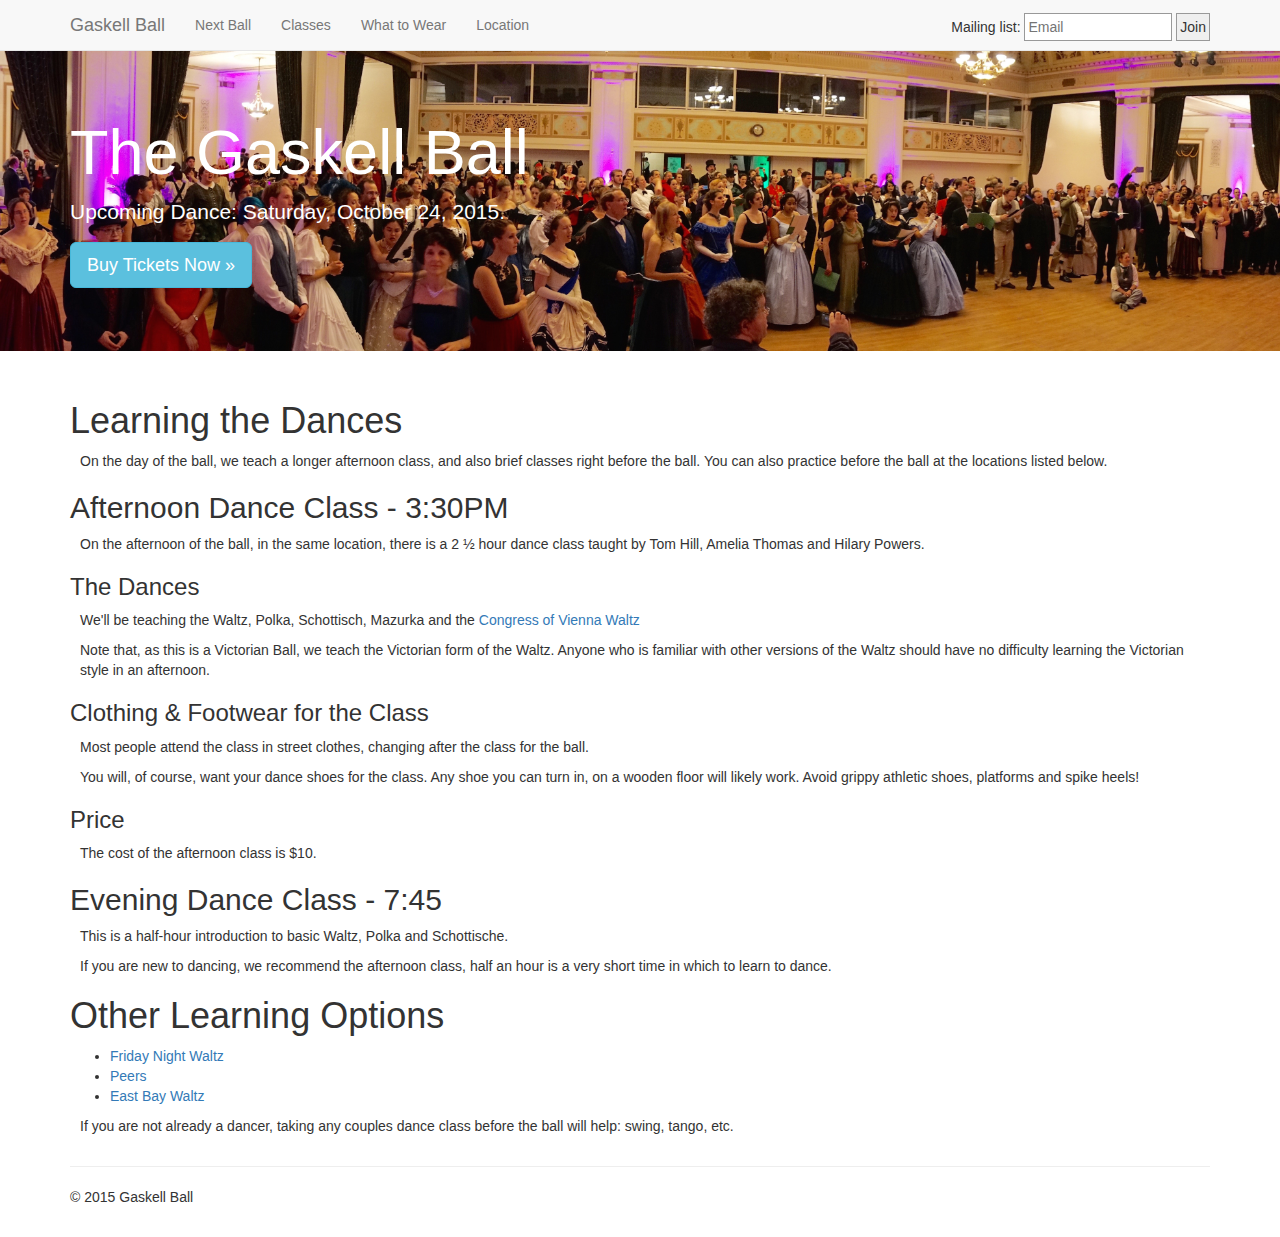
<file: classes.html>
<!DOCTYPE html>
<html lang="en">
  <head>
    <meta charset="utf-8">
    <meta http-equiv="X-UA-Compatible" content="IE=edge">
    <meta name="viewport" content="width=device-width, initial-scale=1">
    <!-- The above 3 meta tags *must* come first in the head; any other head content must come *after* these tags -->
    <meta name="description" content="">
    <meta name="author" content="">
    <link rel="icon" href="favicon.ico">

    <title>Gaskell Formal Victorian Costume Ball - Classes</title>

    <!-- Bootstrap core CSS -->
    <link href="https://maxcdn.bootstrapcdn.com/bootstrap/3.3.5/css/bootstrap.min.css" rel="stylesheet">

    <!-- Custom styles for this template -->
    <link href="jumbotron.css" rel="stylesheet">

    <!-- HTML5 shim and Respond.js for IE8 support of HTML5 elements and media queries -->
    <!--[if lt IE 9]>
      <script src="https://oss.maxcdn.com/html5shiv/3.7.2/html5shiv.min.js"></script>
      <script src="https://oss.maxcdn.com/respond/1.4.2/respond.min.js"></script>
    <![endif]-->
    <link rel="apple-touch-icon" sizes="57x57" href="fd/apple-icon-57x57.png">
    <link rel="apple-touch-icon" sizes="60x60" href="fd/apple-icon-60x60.png">
    <link rel="apple-touch-icon" sizes="72x72" href="fd/apple-icon-72x72.png">
    <link rel="apple-touch-icon" sizes="76x76" href="fd/apple-icon-76x76.png">
    <link rel="apple-touch-icon" sizes="114x114" href="fd/apple-icon-114x114.png">
    <link rel="apple-touch-icon" sizes="120x120" href="fd/apple-icon-120x120.png">
    <link rel="apple-touch-icon" sizes="144x144" href="fd/apple-icon-144x144.png">
    <link rel="apple-touch-icon" sizes="152x152" href="fd/apple-icon-152x152.png">
    <link rel="apple-touch-icon" sizes="180x180" href="fd/apple-icon-180x180.png">
    <link rel="icon" type="image/png" sizes="192x192"  href="fd/android-icon-192x192.png">
    <link rel="icon" type="image/png" sizes="32x32" href="fd/favicon-32x32.png">
    <link rel="icon" type="image/png" sizes="96x96" href="fd/favicon-96x96.png">
    <link rel="icon" type="image/png" sizes="16x16" href="fd/favicon-16x16.png">
    <link rel="manifest" href="fd/manifest.json">
    <meta name="msapplication-TileColor" content="#ffffff">
    <meta name="msapplication-TileImage" content="fd/ms-icon-144x144.png">
    <meta name="theme-color" content="#ffffff">

  </head>

  <body>

    <div id="navigation">
    </div>
    <!-- Main jumbotron for a primary marketing message or call to action -->
   <div class="jumbotron">
      <div class="container">
        <h1>The Gaskell Ball</h1>
        <p>Upcoming Dance: Saturday, October 24, 2015.</p>
        <p><a class="btn btn-info btn-lg" href="https://squareup.com/market/ye-gaskell-occasional-dance-society/admission-to-the-october-th-gaskell-ball-1" role="button">Buy Tickets Now &raquo;</a></p>
      </div>
    </div>

    <div class="container">
      <!-- Example row of columns -->
      <div class="row">
        <div class="col-md-12 indented-text">
            <h1>Learning the Dances</h1>
                <p>On the day of the ball, we teach a longer afternoon class, and also brief classes right before the ball. You can also practice before the ball at the locations listed below.</p>
          <h2>Afternoon Dance Class - 3:30PM</h2>
          <p>On the afternoon of the ball, in the same location, there is a 2 ½ hour dance class taught by Tom Hill, Amelia Thomas and Hilary Powers.</p>
            <h3>The Dances</h3>
                <p>We'll be teaching the Waltz, Polka, Schottisch, Mazurka and the <a href="congress.html">Congress of Vienna Waltz</a></p>
                <p>Note that, as this is a Victorian Ball, we teach the Victorian form of the Waltz. Anyone who is familiar with other versions of the Waltz should have no difficulty learning the Victorian style in an afternoon.</P>
            <h3>Clothing & Footwear for the Class</h3>
          <p>Most people attend the class in street clothes, changing after the class for the ball.</p>
            <p>You will, of course, want your dance shoes for the class. Any shoe you can turn in, on a wooden floor will likely work. Avoid grippy athletic shoes, platforms and spike heels!</p>


            <h3>Price</h3>
            <p>The cost of the afternoon class is $10.</p>

          <h2 id="evening">Evening Dance Class - 7:45</h2>
          <p>This is a half-hour introduction to basic Waltz, Polka and Schottische.</p>
          <p>If you are new to dancing, we recommend the afternoon class, half an hour is a very short time in which to learn to dance.</p>
          <h1>Other Learning Options</h1>
          <ul>
                <li><a href="http://fridaynightwaltz.com">Friday Night Waltz</a>
                <li><a href="http://peersdance.org/dance.html">Peers</a>
                <li><a href="http://eastbaywaltz.com">East Bay Waltz</a>
            </ul>
            <p>If you are not already a dancer, taking any couples dance class before the ball will help: swing, tango, etc.</p>
          
        </div>
        
      </div>

      <hr>

      <div id="footer">
      </div>
    </div> <!-- /container -->


    <!-- Bootstrap core JavaScript
    ================================================== -->
    <!-- Placed at the end of the document so the pages load faster -->
    <script src="https://ajax.googleapis.com/ajax/libs/jquery/1.11.3/jquery.min.js"></script>
    <script src="https://maxcdn.bootstrapcdn.com/bootstrap/3.3.5/js/bootstrap.min.js"></script>
    <!-- IE10 viewport hack for Surface/desktop Windows 8 bug -->
    <script src="js/ie10-viewport-bug-workaround.js"></script>
    <script>
        $('#navigation').load('navigation.html');
        $('#footer').load('footer.html');
    </script>
  </body>
</html>
</file>
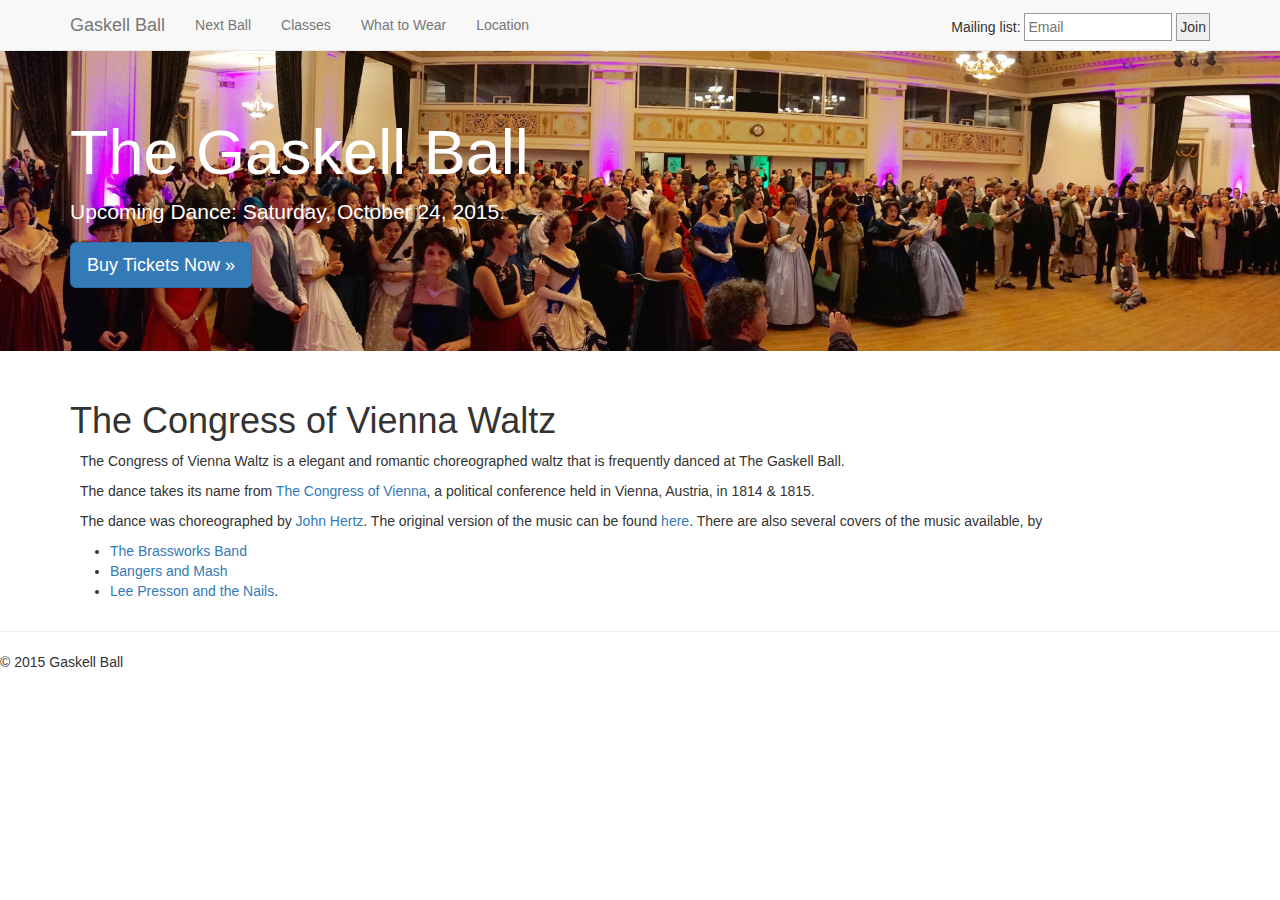
<file: congress.html>
<!DOCTYPE html>
<html lang="en">
  <head>
    <meta charset="utf-8">
    <meta http-equiv="X-UA-Compatible" content="IE=edge">
    <meta name="viewport" content="width=device-width, initial-scale=1">
    <!-- The above 3 meta tags *must* come first in the head; any other head content must come *after* these tags -->
    <meta name="description" content="">
    <link rel="icon" href="favicon.ico">

    <title>Gaskell Formal Victorian Costume Ball The Congress of Vienna</title>

    <link href="https://maxcdn.bootstrapcdn.com/bootstrap/3.3.5/css/bootstrap.min.css" rel="stylesheet">

    <!-- Custom styles for this template -->
    <link href="jumbotron.css" rel="stylesheet">

    <!-- HTML5 shim and Respond.js for IE8 support of HTML5 elements and media queries -->
    <!--[if lt IE 9]>
      <script src="https://oss.maxcdn.com/html5shiv/3.7.2/html5shiv.min.js"></script>
      <script src="https://oss.maxcdn.com/respond/1.4.2/respond.min.js"></script>
    <![endif]-->
    <link rel="apple-touch-icon" sizes="57x57" href="fd/apple-icon-57x57.png">
    <link rel="apple-touch-icon" sizes="60x60" href="fd/apple-icon-60x60.png">
    <link rel="apple-touch-icon" sizes="72x72" href="fd/apple-icon-72x72.png">
    <link rel="apple-touch-icon" sizes="76x76" href="fd/apple-icon-76x76.png">
    <link rel="apple-touch-icon" sizes="114x114" href="fd/apple-icon-114x114.png">
    <link rel="apple-touch-icon" sizes="120x120" href="fd/apple-icon-120x120.png">
    <link rel="apple-touch-icon" sizes="144x144" href="fd/apple-icon-144x144.png">
    <link rel="apple-touch-icon" sizes="152x152" href="fd/apple-icon-152x152.png">
    <link rel="apple-touch-icon" sizes="180x180" href="fd/apple-icon-180x180.png">
    <link rel="icon" type="image/png" sizes="192x192"  href="fd/android-icon-192x192.png">
    <link rel="icon" type="image/png" sizes="32x32" href="fd/favicon-32x32.png">
    <link rel="icon" type="image/png" sizes="96x96" href="fd/favicon-96x96.png">
    <link rel="icon" type="image/png" sizes="16x16" href="fd/favicon-16x16.png">
    <link rel="manifest" href="fd/manifest.json">
    <meta name="msapplication-TileColor" content="#ffffff">
    <meta name="msapplication-TileImage" content="fd/ms-icon-144x144.png">
    <meta name="theme-color" content="#ffffff">
  </head>

  <body>

    <div id="navigation">
    </div>

    <!-- Main jumbotron for a primary marketing message or call to action -->
    <div class="jumbotron">
      <div class="container">
        <h1>The Gaskell Ball</h1>
        <p>Upcoming Dance: Saturday, October 24, 2015.</p>
        <p><a class="btn btn-primary btn-lg" href="https://squareup.com/market/ye-gaskell-occasional-dance-society/admission-to-the-october-th-gaskell-ball-1" role="button">Buy Tickets Now &raquo;</a></p>
      </div>
    </div>

    <div class="container">
      <div class="row">
        <div class="col-md-12 indented-text">
            <h1 id="pageName">The Congress of Vienna Waltz</h1>
            <div class="feature">
                <p>The Congress of Vienna Waltz is a elegant and romantic choreographed waltz that is frequently
                danced at The Gaskell Ball.</p>
                <p>The dance takes its name from
                <a href="http://en.wikipedia.org/wiki/Congress_of_Vienna">The Congress of Vienna</a>, a political
                conference held in Vienna, Austria, in 1814 & 1815.</p>
                <p>The dance was choreographed by <a href="http://en.wikipedia.org/wiki/John_Hertz_%28fan%29">John Hertz</a>.
                The original version of the music can be found <a href="http://tibit.com/congress/">here</a>. There
                are also several covers of the music available, by</p>
                <ul>
                    <li><a href="http://www.brassworksband.com/recordings.html">The Brassworks Band</a>
                    <li><a href="http://www.well.com/~cwj/bangersandmash/BatF.html">Bangers and Mash</a>
                    <li><a href="http://itunes.apple.com/us/album/balls-in-your-face/id377568197">Lee Presson and the Nails</a>.
                </ul>
            </div>
        </div>

       </div>
      </div>

      <hr>

      <div id="footer">
      </div>
    </div> <!-- /container -->


    <!-- Bootstrap core JavaScript
    ================================================== -->
    <!-- Placed at the end of the document so the pages load faster -->
    <script src="https://ajax.googleapis.com/ajax/libs/jquery/1.11.3/jquery.min.js"></script>
    <script src="https://maxcdn.bootstrapcdn.com/bootstrap/3.3.5/js/bootstrap.min.js"></script>
    <!-- IE10 viewport hack for Surface/desktop Windows 8 bug -->
    <script src="js/ie10-viewport-bug-workaround.js"></script>
    <script>
        $('#navigation').load('navigation.html');
        $('#footer').load('footer.html');
    </script>
  </body>
</html>
</file>
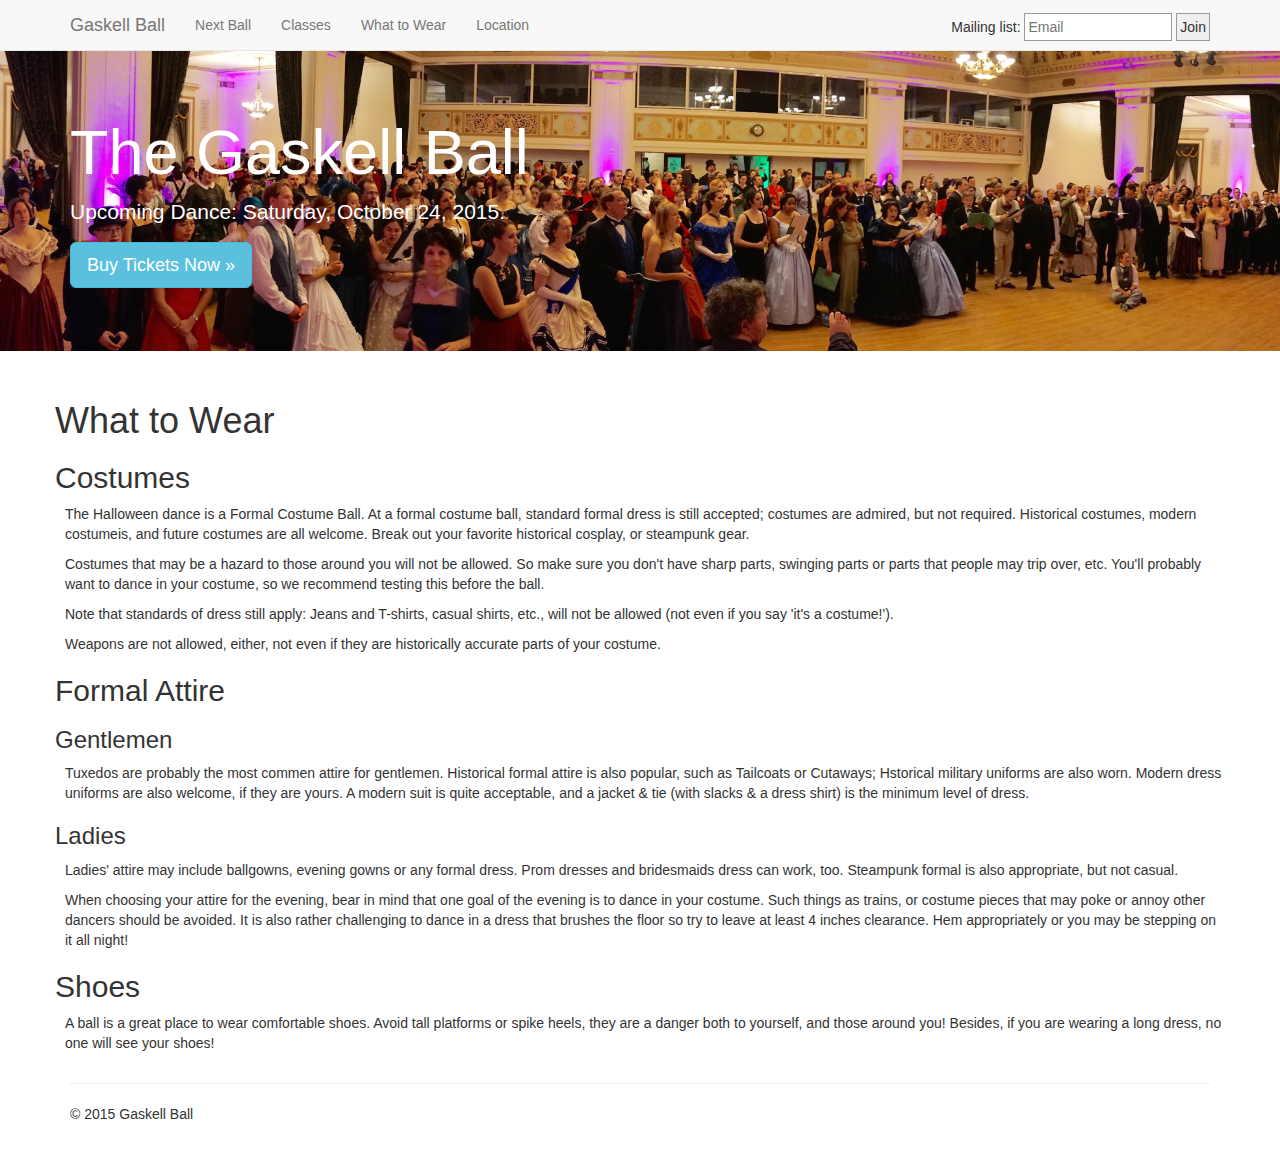
<file: costumes.html>
<!DOCTYPE html>
<html lang="en">
  <head>
    <meta charset="utf-8">
    <meta http-equiv="X-UA-Compatible" content="IE=edge">
    <meta name="viewport" content="width=device-width, initial-scale=1">
    <!-- The above 3 meta tags *must* come first in the head; any other head content must come *after* these tags -->
    <meta name="description" content="">
    <meta name="author" content="">
    <link rel="icon" href="favicon.ico">

    <title>Gaskell Formal Victorian Costume Ball - How to Dress</title>

    <!-- Bootstrap core CSS -->
    <link href="https://maxcdn.bootstrapcdn.com/bootstrap/3.3.5/css/bootstrap.min.css" rel="stylesheet">

    <!-- Custom styles for this template -->
    <link href="jumbotron.css" rel="stylesheet">

    <!-- HTML5 shim and Respond.js for IE8 support of HTML5 elements and media queries -->
    <!--[if lt IE 9]>
      <script src="https://oss.maxcdn.com/html5shiv/3.7.2/html5shiv.min.js"></script>
      <script src="https://oss.maxcdn.com/respond/1.4.2/respond.min.js"></script>
    <![endif]-->
    <link rel="apple-touch-icon" sizes="57x57" href="fd/apple-icon-57x57.png">
    <link rel="apple-touch-icon" sizes="60x60" href="fd/apple-icon-60x60.png">
    <link rel="apple-touch-icon" sizes="72x72" href="fd/apple-icon-72x72.png">
    <link rel="apple-touch-icon" sizes="76x76" href="fd/apple-icon-76x76.png">
    <link rel="apple-touch-icon" sizes="114x114" href="fd/apple-icon-114x114.png">
    <link rel="apple-touch-icon" sizes="120x120" href="fd/apple-icon-120x120.png">
    <link rel="apple-touch-icon" sizes="144x144" href="fd/apple-icon-144x144.png">
    <link rel="apple-touch-icon" sizes="152x152" href="fd/apple-icon-152x152.png">
    <link rel="apple-touch-icon" sizes="180x180" href="fd/apple-icon-180x180.png">
    <link rel="icon" type="image/png" sizes="192x192"  href="fd/android-icon-192x192.png">
    <link rel="icon" type="image/png" sizes="32x32" href="fd/favicon-32x32.png">
    <link rel="icon" type="image/png" sizes="96x96" href="fd/favicon-96x96.png">
    <link rel="icon" type="image/png" sizes="16x16" href="fd/favicon-16x16.png">
    <link rel="manifest" href="fd/manifest.json">
    <meta name="msapplication-TileColor" content="#ffffff">
    <meta name="msapplication-TileImage" content="fd/ms-icon-144x144.png">
    <meta name="theme-color" content="#ffffff">

  </head>

  <body>

    <div id="navigation">
    </div>
    <!-- Main jumbotron for a primary marketing message or call to action -->
   <div class="jumbotron">
      <div class="container">
        <h1>The Gaskell Ball</h1>
        <p>Upcoming Dance: Saturday, October 24, 2015.</p>
        <p><a class="btn btn-info btn-lg" href="https://squareup.com/market/ye-gaskell-occasional-dance-society/admission-to-the-october-th-gaskell-ball-1" role="button">Buy Tickets Now &raquo;</a></p>
      </div>
    </div>

    <div class="container">
      <!-- Example row of columns -->
      <div class="row">
        <div class="col-md-16 indented-text">
          <h1>What to Wear</h1>

<h2>Costumes</h2>
<p>The Halloween dance is a Formal Costume Ball. At a formal costume ball, standard formal dress is still accepted; costumes are admired, but not required. Historical costumes, modern costumeis, and future costumes are all welcome. Break out your favorite historical cosplay, or steampunk gear.</p>

<p>Costumes that may be a hazard to those around you will not be allowed. So make sure you don't have sharp parts, swinging parts or parts that people may trip over, etc. You'll probably want to dance in your costume, so we recommend testing this before the ball.</p>

<p>Note that standards of dress still apply: Jeans and T-shirts, casual shirts, etc., will not be allowed (not even if you say 'it's a costume!').</p>
 <p>Weapons are not allowed, either, not even if they are historically accurate parts of your costume.</p>


<h2>Formal Attire</h2>
<h3>Gentlemen</h3>

<p>Tuxedos are probably the most commen attire for gentlemen. Historical formal attire is also popular, such as Tailcoats or Cutaways; Hstorical military uniforms are also worn. Modern dress uniforms are also welcome, if they are yours. A modern suit is quite acceptable, and a jacket & tie (with slacks & a dress shirt) is the minimum level of dress.</p>



<h3>Ladies</h3>

<p>Ladies' attire may include ballgowns, evening gowns or any formal dress. Prom dresses and bridesmaids dress can work, too. Steampunk formal is also appropriate, but not casual.</p>

<p>When choosing your attire for the evening, bear in mind that one goal of the evening is to dance in your costume. Such things as trains, or costume pieces that may poke or annoy other dancers should be avoided. It is also rather challenging to dance in a dress that brushes the floor so try to leave at least 4 inches clearance. Hem appropriately or you may be stepping on it all night!</p>
<h2>Shoes</h2>

<p>A ball is a great place to wear comfortable shoes. Avoid tall platforms or spike heels, they are a danger both to yourself, and those around you! Besides, if you are wearing a long dress, no one will see your shoes!<p>

          
        </div>
        
      </div>

      <hr>

      <div id="footer">
      </div>
    </div> <!-- /container -->


    <!-- Bootstrap core JavaScript
    ================================================== -->
    <!-- Placed at the end of the document so the pages load faster -->
    <script src="https://ajax.googleapis.com/ajax/libs/jquery/1.11.3/jquery.min.js"></script>
    <script src="https://maxcdn.bootstrapcdn.com/bootstrap/3.3.5/js/bootstrap.min.js"></script>
    <!-- IE10 viewport hack for Surface/desktop Windows 8 bug -->
    <script src="js/ie10-viewport-bug-workaround.js"></script>
    <script>
        $('#navigation').load('navigation.html');
        $('#footer').load('footer.html');
    </script>
  </body>
</html>
</file>
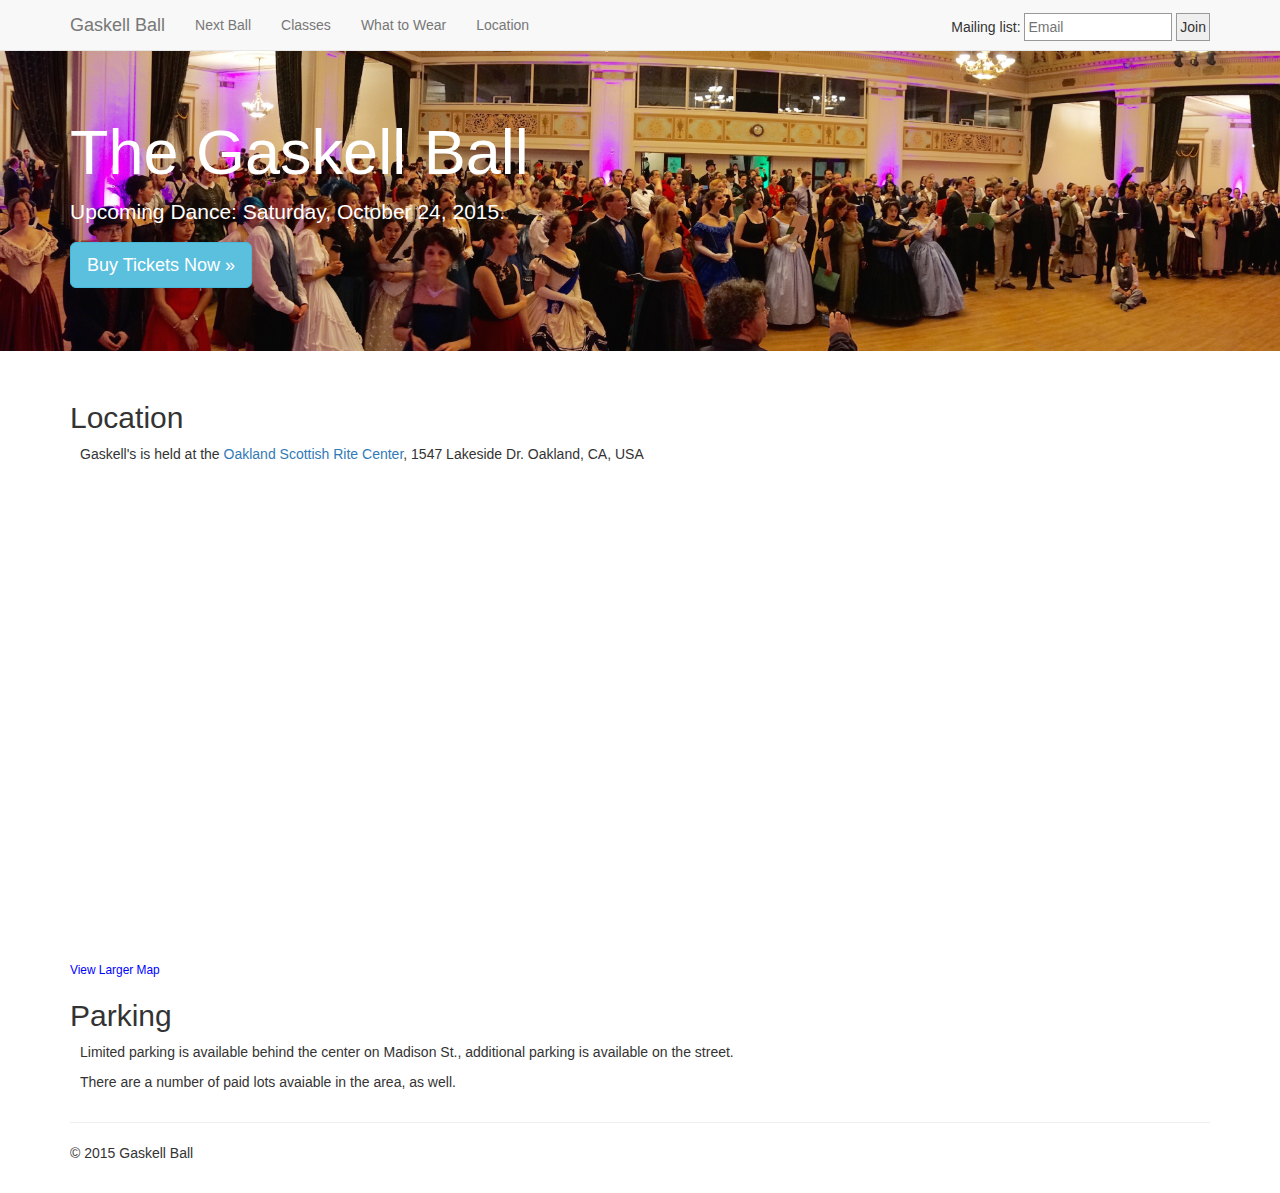
<file: location.html>
<!DOCTYPE html>
<html lang="en">
  <head>
    <meta charset="utf-8">
    <meta http-equiv="X-UA-Compatible" content="IE=edge">
    <meta name="viewport" content="width=device-width, initial-scale=1">
    <!-- The above 3 meta tags *must* come first in the head; any other head content must come *after* these tags -->
    <meta name="description" content="">
    <meta name="author" content="">
    <link rel="icon" href="favicon.ico">

    <title>Gaskell Formal Victorian Costume Ball - Location</title>

    <!-- Bootstrap core CSS -->
    <link href="https://maxcdn.bootstrapcdn.com/bootstrap/3.3.5/css/bootstrap.min.css" rel="stylesheet">

    <!-- Custom styles for this template -->
    <link href="jumbotron.css" rel="stylesheet">

    <!-- HTML5 shim and Respond.js for IE8 support of HTML5 elements and media queries -->
    <!--[if lt IE 9]>
      <script src="https://oss.maxcdn.com/html5shiv/3.7.2/html5shiv.min.js"></script>
      <script src="https://oss.maxcdn.com/respond/1.4.2/respond.min.js"></script>
    <![endif]-->
    <link rel="apple-touch-icon" sizes="57x57" href="fd/apple-icon-57x57.png">
    <link rel="apple-touch-icon" sizes="60x60" href="fd/apple-icon-60x60.png">
    <link rel="apple-touch-icon" sizes="72x72" href="fd/apple-icon-72x72.png">
    <link rel="apple-touch-icon" sizes="76x76" href="fd/apple-icon-76x76.png">
    <link rel="apple-touch-icon" sizes="114x114" href="fd/apple-icon-114x114.png">
    <link rel="apple-touch-icon" sizes="120x120" href="fd/apple-icon-120x120.png">
    <link rel="apple-touch-icon" sizes="144x144" href="fd/apple-icon-144x144.png">
    <link rel="apple-touch-icon" sizes="152x152" href="fd/apple-icon-152x152.png">
    <link rel="apple-touch-icon" sizes="180x180" href="fd/apple-icon-180x180.png">
    <link rel="icon" type="image/png" sizes="192x192"  href="fd/android-icon-192x192.png">
    <link rel="icon" type="image/png" sizes="32x32" href="fd/favicon-32x32.png">
    <link rel="icon" type="image/png" sizes="96x96" href="fd/favicon-96x96.png">
    <link rel="icon" type="image/png" sizes="16x16" href="fd/favicon-16x16.png">
    <link rel="manifest" href="fd/manifest.json">
    <meta name="msapplication-TileColor" content="#ffffff">
    <meta name="msapplication-TileImage" content="fd/ms-icon-144x144.png">
    <meta name="theme-color" content="#ffffff">

  </head>

  <body>

    <div id="navigation">
    </div>
    <!-- Main jumbotron for a primary marketing message or call to action -->
    <div class="jumbotron">
      <div class="container">
        <h1>The Gaskell Ball</h1>
        <p>Upcoming Dance: Saturday, October 24, 2015.</p>
        <p><a class="btn btn-info btn-lg" href="https://squareup.com/market/ye-gaskell-occasional-dance-society/admission-to-the-october-th-gaskell-ball-1" role="button">Buy Tickets Now &raquo;</a></p>
      </div>
    </div>

    <div class="container">
      <!-- Example row of columns -->
      <div class="row">
        <div class="col-md-12 indented-text">
          <h2>Location</h2>

<p>Gaskell's is held at the <a href="http://oaklandscottishrite.com/">Oakland Scottish Rite Center</a>, 1547 Lakeside Dr. Oakland, CA, USA</p>
<iframe width="640" height="480" frameborder="0" scrolling="no" marginheight="0" marginwidth="0" src="http://maps.google.com/maps?f=q&amp;source=s_q&amp;hl=en&amp;geocode=&amp;q=scottish+rite+oakland&amp;aq=&amp;sll=37.0625,-95.677068&amp;sspn=36.999937,72.070313&amp;vpsrc=6&amp;ie=UTF8&amp;hq=scottish+rite&amp;hnear=Oakland,+Alameda,+California&amp;t=m&amp;cid=8207516474646682173&amp;ll=37.811072,-122.260151&amp;spn=0.032549,0.054932&amp;z=14&amp;iwloc=A&amp;output=embed"></iframe><br /><small><a href="http://maps.google.com/maps?f=q&amp;source=embed&amp;hl=en&amp;geocode=&amp;q=scottish+rite+oakland&amp;aq=&amp;sll=37.0625,-95.677068&amp;sspn=36.999937,72.070313&amp;vpsrc=6&amp;ie=UTF8&amp;hq=scottish+rite&amp;hnear=Oakland,+Alameda,+California&amp;t=m&amp;cid=8207516474646682173&amp;ll=37.811072,-122.260151&amp;spn=0.032549,0.054932&amp;z=14&amp;iwloc=A" style="color:#0000FF;text-align:left">View Larger Map</a></small>

<h2>Parking</h2>

<p>Limited parking is available behind the center on Madison St., additional parking is available on the street.</p>
<p>There are a number of paid lots avaiable in the area, as well. </p>
        
          
        </div>
        
      </div>

      <hr>

       <div id="footer">
      </div>
    </div> <!-- /container -->


    <!-- Bootstrap core JavaScript
    ================================================== -->
    <!-- Placed at the end of the document so the pages load faster -->
    <script src="https://ajax.googleapis.com/ajax/libs/jquery/1.11.3/jquery.min.js"></script>
    <script src="https://maxcdn.bootstrapcdn.com/bootstrap/3.3.5/js/bootstrap.min.js"></script>
    <!-- IE10 viewport hack for Surface/desktop Windows 8 bug -->
    <script src="js/ie10-viewport-bug-workaround.js"></script>
        <script>
    $(document).ready(function() {
        $('#navigation').load('navigation.html');
        $('#footer').load('footer.html');

    });
    </script>
  </body>
</html>
</file>
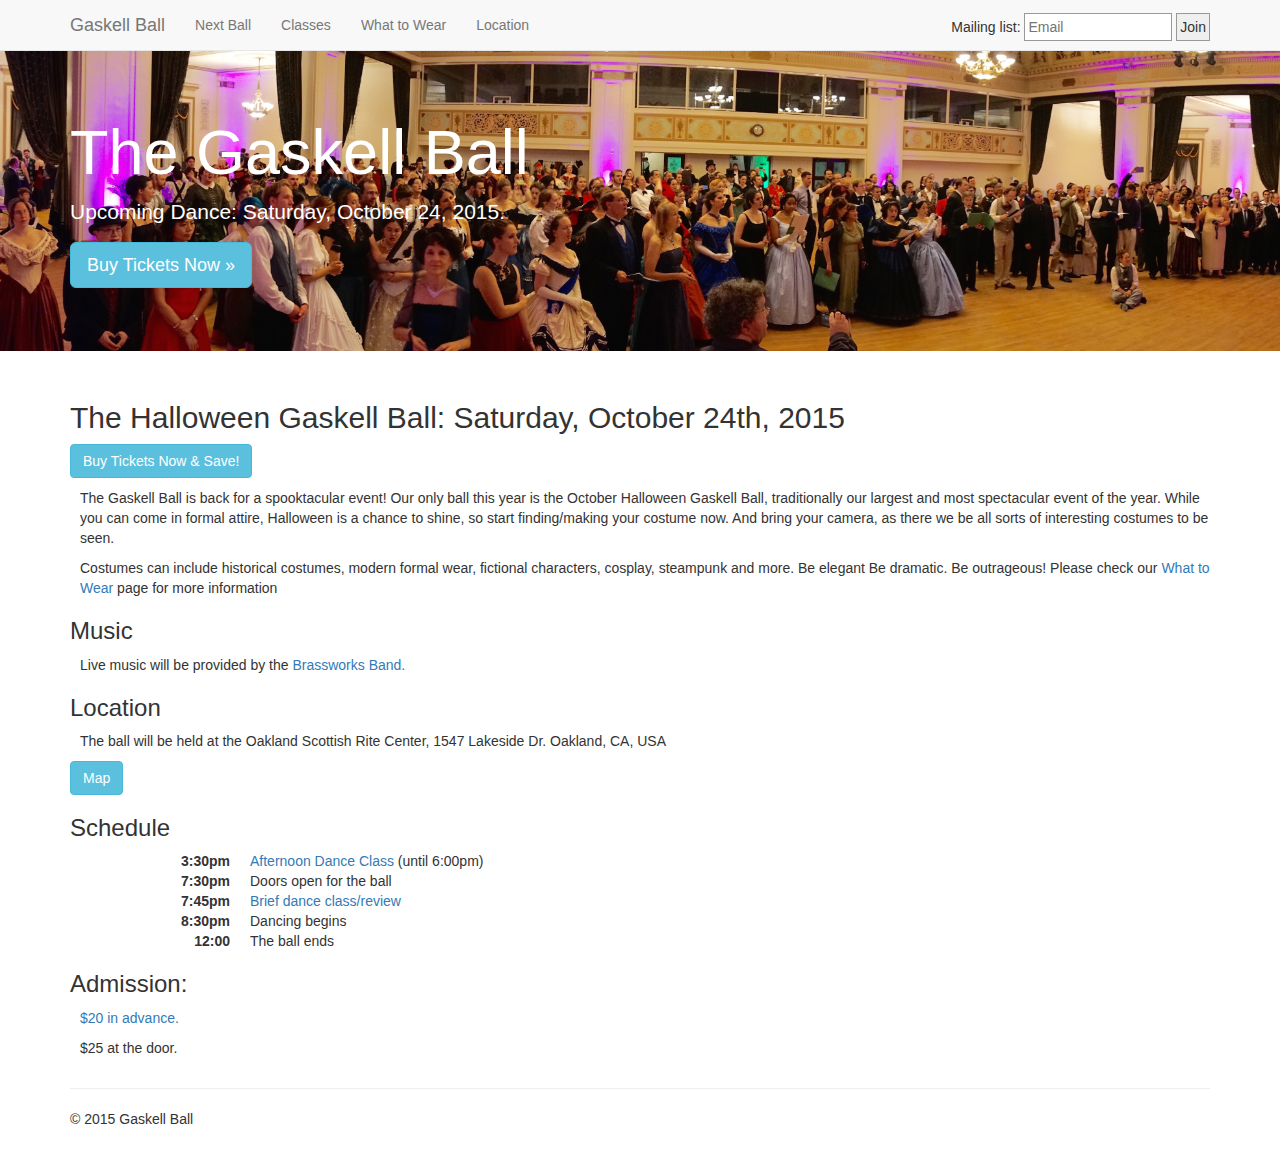
<file: upcomingevents.html>
<!DOCTYPE html>
<html lang="en">
  <head>
    <meta charset="utf-8">
    <meta http-equiv="X-UA-Compatible" content="IE=edge">
    <meta name="viewport" content="width=device-width, initial-scale=1">
    <!-- The above 3 meta tags *must* come first in the head; any other head content must come *after* these tags -->
    <meta name="description" content="">
    <meta name="author" content="">
    <link rel="icon" href="favicon.ico">

    <title>Gaskell Formal Victorian Costume Ball - Next Ball</title>

    <!-- Bootstrap core CSS -->
    <link href="https://maxcdn.bootstrapcdn.com/bootstrap/3.3.5/css/bootstrap.min.css" rel="stylesheet">

    <!-- Custom styles for this template -->
    <link href="jumbotron.css" rel="stylesheet">

    <!-- HTML5 shim and Respond.js for IE8 support of HTML5 elements and media queries -->
    <!--[if lt IE 9]>
      <script src="https://oss.maxcdn.com/html5shiv/3.7.2/html5shiv.min.js"></script>
      <script src="https://oss.maxcdn.com/respond/1.4.2/respond.min.js"></script>
    <![endif]-->
    <link rel="apple-touch-icon" sizes="57x57" href="fd/apple-icon-57x57.png">
    <link rel="apple-touch-icon" sizes="60x60" href="fd/apple-icon-60x60.png">
    <link rel="apple-touch-icon" sizes="72x72" href="fd/apple-icon-72x72.png">
    <link rel="apple-touch-icon" sizes="76x76" href="fd/apple-icon-76x76.png">
    <link rel="apple-touch-icon" sizes="114x114" href="fd/apple-icon-114x114.png">
    <link rel="apple-touch-icon" sizes="120x120" href="fd/apple-icon-120x120.png">
    <link rel="apple-touch-icon" sizes="144x144" href="fd/apple-icon-144x144.png">
    <link rel="apple-touch-icon" sizes="152x152" href="fd/apple-icon-152x152.png">
    <link rel="apple-touch-icon" sizes="180x180" href="fd/apple-icon-180x180.png">
    <link rel="icon" type="image/png" sizes="192x192"  href="fd/android-icon-192x192.png">
    <link rel="icon" type="image/png" sizes="32x32" href="fd/favicon-32x32.png">
    <link rel="icon" type="image/png" sizes="96x96" href="fd/favicon-96x96.png">
    <link rel="icon" type="image/png" sizes="16x16" href="fd/favicon-16x16.png">
    <link rel="manifest" href="fd/manifest.json">
    <meta name="msapplication-TileColor" content="#ffffff">
    <meta name="msapplication-TileImage" content="fd/ms-icon-144x144.png">
    <meta name="theme-color" content="#ffffff">

  </head>

  <body>

    <div id="navigation">
    </div>

    <!-- Main jumbotron for a primary marketing message or call to action -->
   <div class="jumbotron">
      <div class="container">
        <h1>The Gaskell Ball</h1>
        <p>Upcoming Dance: Saturday, October 24, 2015.</p>
        <p><a class="btn btn-info btn-lg" href="https://squareup.com/market/ye-gaskell-occasional-dance-society/admission-to-the-october-th-gaskell-ball-1" role="button">Buy Tickets Now &raquo;</a></p>
      </div>
    </div>

    <div class="container">
      <!-- Example row of columns -->
      <div class="row">
        <div class="col-md-12 indented-text">

<h2>The Halloween Gaskell Ball: Saturday, October 24th, 2015</h2>
<a href="https://squareup.com/market/ye-gaskell-occasional-dance-society/admission-to-the-october-th-gaskell-ball-1" class="btn btn-info" role="button">Buy Tickets Now & Save!</a>
<p/>
<p>The Gaskell Ball is back for a spooktacular event! Our only ball this year is the October Halloween Gaskell Ball, traditionally our largest and most spectacular event of the year. While you can come in formal attire, Halloween is a chance to shine, so start finding/making your costume now. And bring your camera, as there we be all sorts of interesting costumes to be seen.</p>

<p>Costumes can include historical costumes, modern formal wear, fictional characters, cosplay, steampunk and more. Be elegant Be dramatic. Be outrageous! Please check our <a href="costumes.html">What to Wear</a> page for more information</p>

<H3>Music</H3>
<p>Live music will be provided by the <a href="http://www.brassworksband.com/">Brassworks Band.</a></p>

<H3>Location</H3>
<p>The ball will be held at the Oakland Scottish Rite Center, 1547 Lakeside Dr. Oakland, CA, USA</p>
<a href="location.html" class="btn btn-info" role="button">Map</a>

<h3>Schedule</h3>

<dl class="dl-horizontal">
    <dt>3:30pm</dt><dd><a href="classes.html">Afternoon Dance Class</a> (until 6:00pm)<dd>
    <dt>7:30pm</dt><dd> Doors open for the ball<dd>
    <dt>7:45pm</dt><dd><a href="classes.html#evening">Brief dance class/review</a><dd>
    <dt>8:30pm</dt><dd> Dancing begins<dd>
    <dt>12:00</dt><dd> The ball ends<dd>
</dl>

<h3>Admission:</h3>
<p><a href="https://squareup.com/market/ye-gaskell-occasional-dance-society/admission-to-the-october-th-gaskell-ball-1">$20 in advance.</a></p>
<p>$25 at the door.</p>

        </div>
        
      </div>

      <hr>

      <div id="footer">
      </div>
    </div> <!-- /container -->


    <!-- Bootstrap core JavaScript
    ================================================== -->
    <!-- Placed at the end of the document so the pages load faster -->
    <script src="https://ajax.googleapis.com/ajax/libs/jquery/1.11.3/jquery.min.js"></script>
    <script src="https://maxcdn.bootstrapcdn.com/bootstrap/3.3.5/js/bootstrap.min.js"></script>

    <!-- IE10 viewport hack for Surface/desktop Windows 8 bug -->
    <script src="js/ie10-viewport-bug-workaround.js"></script>
        <script>
        $(document).ready(function() {
        $('#navigation').load('navigation.html');
        $('#footer').load('footer.html');
    });
    </script>
  </body>
</html>
</file>
<file: jumbotron.css>
/* Move down content because we have a fixed navbar that is 50px tall */
body {
  padding-top: 50px;
  padding-bottom: 20px;
}
.jumbotron{
background-image: url('header-img-3939w.jpg');
background-repeat:no-repeat;
background-position: left center;
background-size: 100%;
color: white;
}
/* Indent paragraphs under headings. */
.indented-text p { padding-left:10px}
</file>
